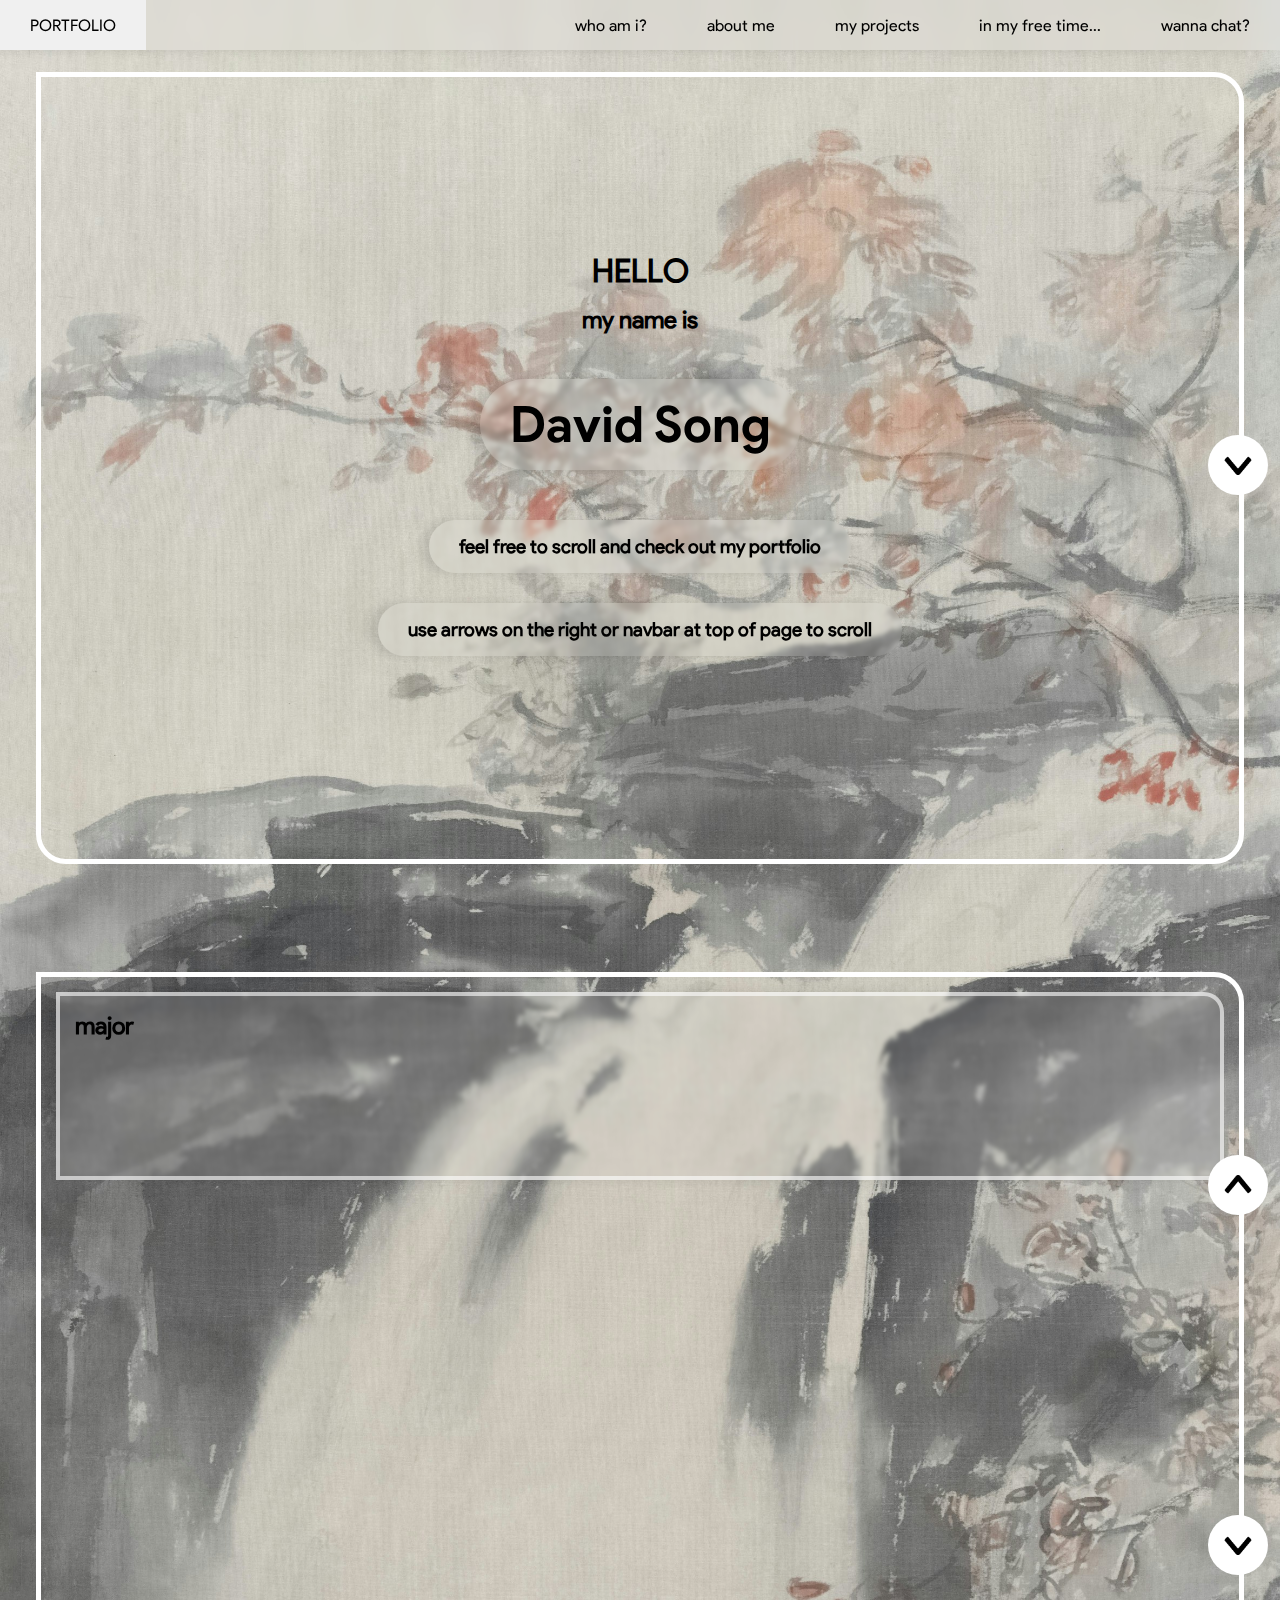
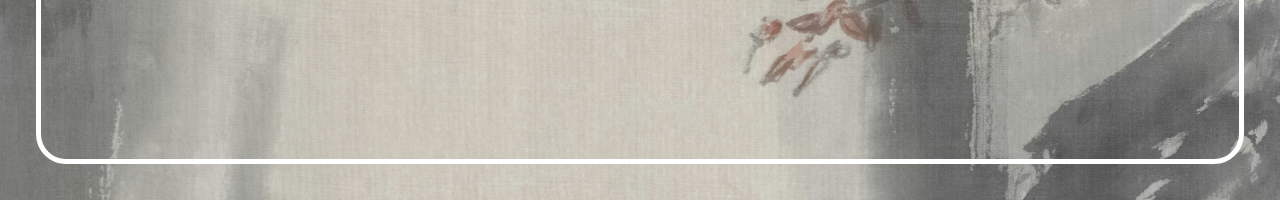
<file: index.html>
<!DOCTYPE html>
<html>
    <head>
        <title>David's Portfolio</title>
        <link rel="stylesheet" href="/styles/pages.css">
        <link rel="stylesheet" href="/styles/styles.css">
        <link rel="stylesheet" href="/styles/header.css">
        <link rel="stylesheet" href="/styles/about.css">

    </head>

    <body>
        <nav>
            <ul class="sidebar">
                <li onclick=hideSidebar()><a href="#"><img src="/public/close.png"></a></li>
                <li onclick=hideSidebar()><a href="#home">who am i?</a></li>
                <li onclick=hideSidebar()><a href="#about">about me</a></li>
                <li onclick=hideSidebar()><a href="#projects">my projects</a></li>
                <li onclick=hideSidebar()><a href="#hobbies">in my free time...</a></li>
                <li onclick=hideSidebar()><a href="#contacts">wanna chat?</a></li>
            </ul>
            <ul>
                <li><a href="#home">PORTFOLIO</a></li>
                <li class="hideOnMobile"><a href="#home">who am i?</a></li>
                <li class="hideOnMobile"><a href="#about">about me</a></li>
                <li class="hideOnMobile"><a href="#projects">my projects</a></li>
                <li class="hideOnMobile"><a href="#hobbies">in my free time...</a></li>
                <li class="hideOnMobile"><a href="#contacts">wanna chat?</a></li>
                <li class="menu-button" onclick=showSidebar()><a href="#"><img src="/public/menu.png"></a></li>
            </ul>
        </nav>
        <div id="home" class="home">
            <div class="container">
                <h1 style="margin-bottom: 15px; text-align: center;">HELLO</h1>
                <h2 style="margin-bottom: 15px; text-align: center;">my name is</h2>
                <a href="https://www.youtube.com/watch?v=dQw4w9WgXcQ" target="_blank" class="my-name">David Song</a>
                <h3 class="misc-info">feel free to scroll and check out my portfolio</h3>
                <h3 class="misc-info">use arrows on the right or navbar at top of page to scroll</h3>
            </div>
            <div class="home-down-div">
                <a href="#about"><img class="home-down" src="/public/down-arrow.png" alt="down" width="30" height="30"></a>
            </div>
        </div>

        <div id="about" class="about">
            <div class="about-container">
                <div class="section">
                    <h2>major</h2>
                </div>
            </div>
            <div class="up-div">
                <a href="#home"><img class="up" src="/public/up-arrow.png" alt="down" width="30" height="30"></a>
            </div>
            <div class="down-div">
                <a href="#about"><img class="down" src="/public/down-arrow.png" alt="down" width="30" height="30"></a>
            </div>
        </div>

        <script src="script.js"></script>
    </body>
</html>
</file>
<file: styles/pages.css>
.container {
  border: 5px solid white;

  display: flex;
  flex-direction: column;
  justify-content: center;
  align-items: center;

  position: absolute;
  top: 8vh;
  bottom: 4vh;
  left: 4vh;
  right: 4vh;

  border-radius: 0 30px 30px 30px;
}

.container a {
  margin-top: 30px;
  margin-bottom: 50px;
  text-decoration: none;
  color: black;
}

.home {
  height: 100vh;
  width: 100%;
  border: 0px solid red;
  background-color: transparent;
  
  display: flex;
  flex-direction: column;
  justify-content: center;
  align-items: center;

  position: relative;
}

.my-name {
  font-family: myFirstFontBold;
  font-size: 50px;
  margin-top: 3vh;
  margin-bottom: 10vh;
}

.my-name, .misc-info {
  background-color: rgba(255,255,255,0.1);
  backdrop-filter: blur(2px);
  box-shadow: -10px 0 10px rgba(0,0,0,0.1);
  padding: 15px 30px 15px 30px;
  border-radius: 100px;
}

.misc-info {
  margin-bottom: 30px;
}

.about {
  height: 100vh;
  width: 100%;
  border: 0px solid blue;
  background-color: transparent;

  display: flex;
  flex-direction: column;
  justify-content: center;
  align-items: center;

  position: relative;
}

.projects-page {
  height: 100vh;
  width: 100%;
  border: 0px solid blue;
  background-color: transparent;

  display: flex;
  flex-direction: column;
  justify-content: center;
  align-items: center;
}

.home-down {
  border: 0px solid red;
  width: 30px;
  height: 20px;
  margin: 0;
  padding: 0;
  border-radius: 15px;
  margin-top: 3px;
}

.home-down-div {
  border: 0px solid red;
  position: absolute;

  margin: 0;
  padding: 0;

  width: 60px;
  height: 60px;

  display: flex;
  flex-direction: row;
  justify-content: center;
  align-items: center;

  bottom: 45%;
  right: 1.3vh;
  background-color: white;
  border-radius: 100px;
}

.home-down-div:hover {
  background-color: rgb(243, 243, 243);
}







.down {
  border: 0px solid red;
  width: 30px;
  height: 20px;
  margin: 0;
  padding: 0;
  border-radius: 15px;
  margin-top: 3px;
}

.down-div {
  border: 0px solid red;
  position: absolute;

  margin: 0;
  padding: 0;

  width: 60px;
  height: 60px;

  display: flex;
  flex-direction: row;
  justify-content: center;
  align-items: center;

  bottom: 25%;
  right: 1.3vh;
  background-color: white;
  border-radius: 100px;
}

.down-div:hover {
  background-color: rgb(243, 243, 243);
}

.up {
  border: 0px solid red;
  width: 30px;
  height: 20px;
  margin: 0;
  padding: 0;
  border-radius: 15px;
  margin-top: 3px;
}

.up-div {
  border: 0px solid red;
  position: absolute;

  margin: 0;
  padding: 0;

  width: 60px;
  height: 60px;

  display: flex;
  flex-direction: row;
  justify-content: center;
  align-items: center;

  bottom: 65%;
  right: 1.3vh;
  background-color: white;
  border-radius: 100px;
}

.up-div:hover {
  background-color: rgb(243, 243, 243);
}
</file>
<file: styles/styles.css>
@font-face {
  font-family: myFirstFont;
  src: url(/fonts/Product_Sans_Regular.ttf);
}

@font-face {
  font-family: myFirstFontBold;
  src: url(/fonts/Product_Sans_Bold.ttf);
}

html {
  scroll-behavior: smooth;
  font-family: myFirstFont;
  width: 100vw;
}

header {
  width: 100%;
  height: 10vh;

  display: flex;
  flex-direction: row;
  justify-content: space-evenly;
  align-items: center;

  font-size: 4vmin;

  position: fixed;
  top: 0;

  z-index: 100;

  background-color: rgba(255, 255, 255, 0.0);
  color: white;
  text-decoration: none;

  border: 0px solid purple;
  
}

body {
  margin: 0;
  padding: 0;
  background-image: url(/public/the-cleveland-museum-of-art-lLUn6a9W6Yw-unsplash.jpg);
  background-size: cover;
  background-repeat: no-repeat;
  background-position: center;
  min-height: 100vh;
}

nav {
  background-color: rgba(255,255,255,0.2);
  backdrop-filter: blur(10px);
  box-shadow: -10px 0 10px rgba(0,0,0,0.1);
  position: fixed;
  top: 0;
  z-index: 1000;
}

nav ul {
  width: 100vw;
  list-style: none;
  display: flex;
  justify-content: flex-end;
  align-items: center;
}

nav li {
  height: 50px;
}

nav a {
  height: 100%;
  padding: 0 30px;
  text-decoration: none;
  display: flex;
  align-items: center;
  color: black;
}

nav a:hover {
  background-color: #f0f0f0;
}

nav li:first-child {
  margin-right: auto;
}
</file>
<file: styles/header.css>
* {
  margin: 0;
  padding: 0;
}

.sidebar {
  position: absolute;
  top: 0;
  right: 0;
  height: 100vh;
  z-index: 999;
  background-color: rgba(255,255,255,0.2);
  backdrop-filter: blur(10px);
  box-shadow: -10px 0 10px rgba(0,0,0,0.1);
  display: none;
  flex-direction: column;
  align-items: flex-start;
  justify-content: flex-start;
}

.sidebar li {
  width: 100%; 
}

.sidebar a {
  width: 100%;
}

.menu-button {
  display: none;
}

@media(max-width: 800px) {
  .hideOnMobile {
    display: none;
  }
  .menu-button {
    display: block;
  }
}

@media(max-width: 400px) {
  .sidebar {
    width: 100%;
  }
}
</file>
<file: styles/about.css>
.about-container {
  border: 5px solid white;

  display: flex;
  flex-direction: row;
  justify-content: center;
  align-items: top;

  position: absolute;
  top: 8vh;
  bottom: 4vh;
  left: 4vh;
  right: 4vh;

  padding: 15px;

  border-radius: 0 30px 30px 30px;
}

.about-container a {
  margin-top: 30px;
  margin-bottom: 50px;
  text-decoration: none;
  color: black;
}

.section {
  width: 100%;
  height: 20%;
  border: 4px solid rgba(255, 255, 255, 0.6);
  border-radius: 0px 20px 0px 0px;
  padding: 15px;
  background-color: rgba(255,255,255,0.1);
  backdrop-filter: blur(2px);
  box-shadow: -10px 0 10px rgba(0,0,0,0.1);
}
</file>
